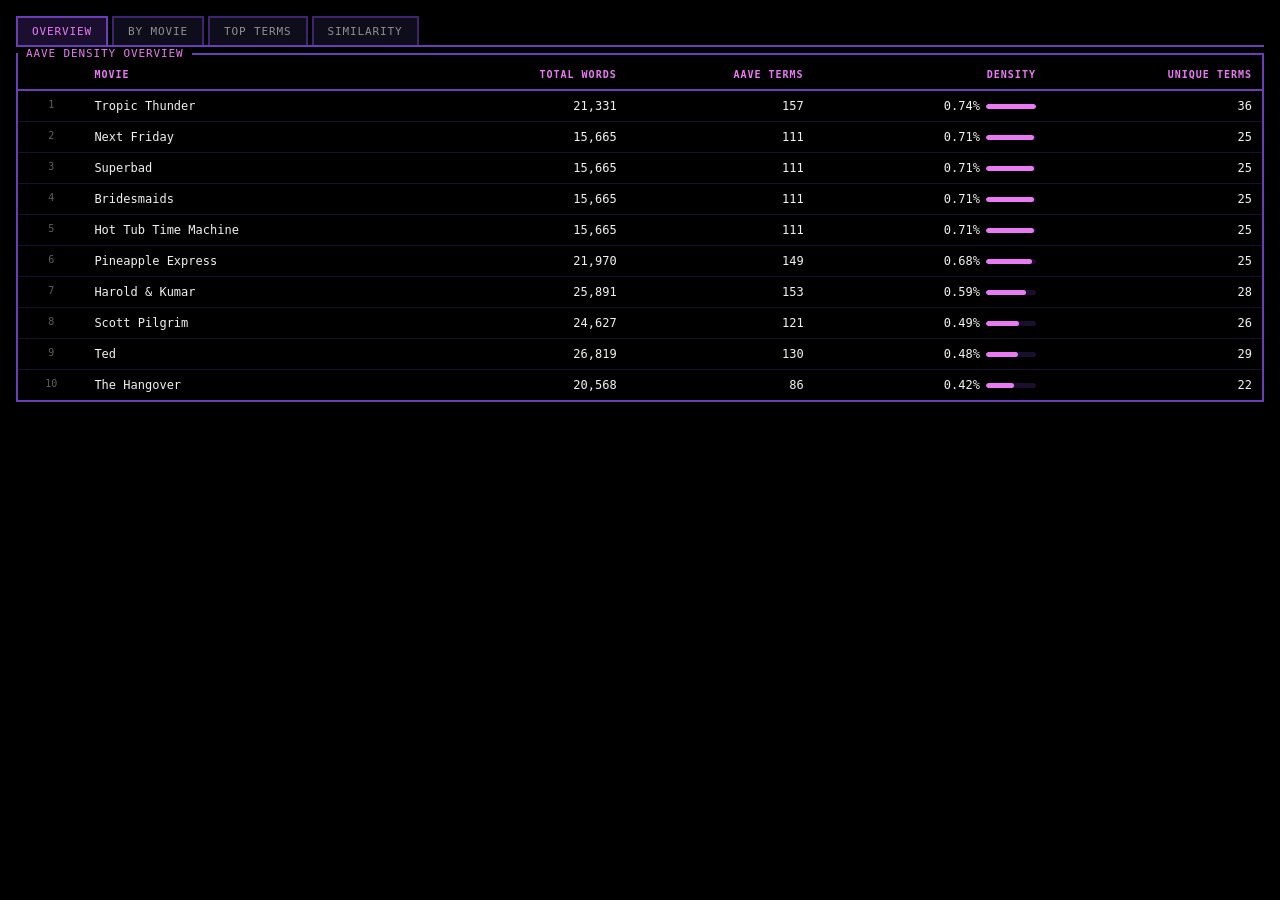
<file: projects/visualizations/aave_tables.html>
<!DOCTYPE html>
<html lang="en">
<head>
<meta charset="UTF-8">
<meta name="viewport" content="width=device-width, initial-scale=1.0">
<title>AAVE Lexical Tables</title>
<style>
  * { box-sizing: border-box; }
  body { margin: 0; padding: 1rem; background: #000; color: #f1f1f1; font-family: Monaco, monospace; }
  .wrap { padding: 0; }
  .tab-bar { display: flex; gap: 0; margin-bottom: 0; border-bottom: 2px solid #6a3eb7; }
  .tab-btn { background: rgba(38,37,79,0.6); border: 2px solid #6a3eb7; border-bottom: none; color: #f1f1f1; font-family: Monaco, monospace; font-size: 11px; padding: 7px 14px; cursor: pointer; text-transform: uppercase; letter-spacing: 0.08em; margin-right: 4px; opacity: 0.6; }
  .tab-btn.active { opacity: 1; color: #ea7af4; background: rgba(106,62,183,0.25); }
  .tab-btn:hover { opacity: 1; }
  fieldset { border: 2px solid #6a3eb7; margin: 0; padding: 0; }
  legend { color: #ea7af4; font-size: 11px; padding: 0 8px; letter-spacing: 0.08em; text-transform: uppercase; }
  .panel { display: none; }
  .panel.active { display: block; }
  table { width: 100%; border-collapse: collapse; font-size: 12px; }
  thead tr { border-bottom: 2px solid #6a3eb7; }
  th { padding: 9px 10px; text-align: left; color: #ea7af4; font-size: 10px; text-transform: uppercase; letter-spacing: 0.1em; white-space: nowrap; }
  td { padding: 8px 10px; border-bottom: 1px solid rgba(106,62,183,0.25); color: #f1f1f1; vertical-align: top; }
  tr:last-child td { border-bottom: none; }
  tbody tr:hover td { background: rgba(106,62,183,0.12); }
  .num { text-align: right; font-variant-numeric: tabular-nums; }
  .bar-wrap { display: flex; align-items: center; gap: 6px; justify-content: flex-end; }
  .bar-bg { width: 50px; height: 5px; background: rgba(106,62,183,0.25); border-radius: 3px; overflow: hidden; }
  .bar-fill { height: 100%; background: #ea7af4; border-radius: 3px; }
  .movie-name { font-weight: 500; }
  .rank { color: rgba(241,241,241,0.4); font-size: 10px; text-align: center; }
  .movie-block { padding: 14px 0; border-bottom: 1px solid rgba(106,62,183,0.25); }
  .movie-block:last-child { border-bottom: none; }
  .movie-block h3 { margin: 0 0 6px; font-size: 13px; color: #ea7af4; }
  .movie-block p { margin: 4px 0; font-size: 12px; color: #f1f1f1; }
  .terms-list { font-size: 11px; color: rgba(241,241,241,0.5); margin: 4px 0 0; line-height: 1.6; }
  .coverage { font-size: 11px; color: #ea7af4; font-weight: 500; }
  .top-block { padding: 12px 0; border-bottom: 1px solid rgba(106,62,183,0.25); }
  .top-block:last-child { border-bottom: none; }
  .top-block h4 { margin: 0 0 8px; font-size: 12px; color: #ea7af4; }
  .top-block ol { margin: 0; padding-left: 1.4em; font-size: 12px; }
  .top-block li { margin-bottom: 3px; color: #f1f1f1; }
  .top-block li strong { color: #ea7af4; }
  .sim-table td:nth-child(n+3) { text-align: right; font-variant-numeric: tabular-nums; }
  .sim-table th:nth-child(n+3) { text-align: right; }
  .tweets-col { max-width: 280px; font-size: 11px; }
  .tweets-col ol { margin: 0; padding-left: 1.2em; }
  .tweets-col li { margin-bottom: 5px; line-height: 1.4; color: rgba(241,241,241,0.5); }
  .tweets-col li strong { color: #ea7af4; }
  .inner-pad { padding: 14px; }
  .sim-score { color: #ea7af4; font-weight: 500; }
</style>
</head>
<body>
<div class="wrap">
  <div class="tab-bar">
    <button class="tab-btn active" onclick="switchTab(0)">Overview</button>
    <button class="tab-btn" onclick="switchTab(1)">By Movie</button>
    <button class="tab-btn" onclick="switchTab(2)">Top Terms</button>
    <button class="tab-btn" onclick="switchTab(3)">Similarity</button>
  </div>

  <div class="panel active" id="tab0">
    <fieldset>
      <legend>AAVE Density Overview</legend>
      <table>
        <thead>
          <tr><th></th><th>Movie</th><th class="num">Total Words</th><th class="num">AAVE Terms</th><th class="num">Density</th><th class="num">Unique Terms</th></tr>
        </thead>
        <tbody id="overview-tbody"></tbody>
      </table>
    </fieldset>
  </div>

  <div class="panel" id="tab1">
    <fieldset>
      <legend>Detailed Breakdown by Movie</legend>
      <div class="inner-pad" id="by-movie-content"></div>
    </fieldset>
  </div>

  <div class="panel" id="tab2">
    <fieldset>
      <legend>Most Frequent AAVE Terms by Movie</legend>
      <div class="inner-pad" id="top-terms-content"></div>
    </fieldset>
  </div>

  <div class="panel" id="tab3">
    <fieldset>
      <legend>Semantic Similarity Statistics</legend>
      <table class="sim-table">
        <thead>
          <tr><th>Movie</th><th class="num">Year</th><th class="num">Cosine Sim</th><th class="num">Mean</th><th class="num">Max</th><th class="num">Min</th><th class="num">Std Dev</th><th class="tweets-col">Top 5 Similar Tweets</th></tr>
        </thead>
        <tbody id="sim-tbody"></tbody>
      </table>
    </fieldset>
  </div>
</div>

<script>
const overviewData = [
  ["Tropic Thunder", 21331, 157, 0.74, 36],
  ["Next Friday", 15665, 111, 0.71, 25],
  ["Superbad", 15665, 111, 0.71, 25],
  ["Bridesmaids", 15665, 111, 0.71, 25],
  ["Hot Tub Time Machine", 15665, 111, 0.71, 25],
  ["Pineapple Express", 21970, 149, 0.68, 25],
  ["Harold & Kumar", 25891, 153, 0.59, 28],
  ["Scott Pilgrim", 24627, 121, 0.49, 26],
  ["Ted", 26819, 130, 0.48, 29],
  ["The Hangover", 20568, 86, 0.42, 22],
];

const byMovieData = [
  { title: "Next Friday (2000)", coverage: "10.55%", terms: "bank, beat, been, boss, drop, extra, fire, ghetto, hit, ice, if, imma, laid, mad, mean, n, real, roll, school, snatched, thick, tight, trash, trip, wig" },
  { title: "Superbad (2007)", coverage: "10.55%", terms: "bank, beat, been, boss, drop, extra, fire, ghetto, hit, ice, if, imma, laid, mad, mean, n, real, roll, school, snatched, thick, tight, trash, trip, wig" },
  { title: "Bridesmaids (2011)", coverage: "10.55%", terms: "bank, beat, been, boss, drop, extra, fire, ghetto, hit, ice, if, imma, laid, mad, mean, n, real, roll, school, snatched, thick, tight, trash, trip, wig" },
  { title: "Hot Tub Time Machine (2010)", coverage: "10.55%", terms: "bank, beat, been, boss, drop, extra, fire, ghetto, hit, ice, if, imma, laid, mad, mean, n, real, roll, school, snatched, thick, tight, trash, trip, wig" },
  { title: "Harold & Kumar Go to White Castle (2004)", coverage: "11.81%", terms: "beat, beef, been, carry, chill, cop, dime, done, dope, drag, drop, dry, extra, filthy, fire, hit, if, laid, lit, mad, mans, mean, n, read, roll, school, thick, trip" },
  { title: "The Hangover (2009)", coverage: "9.28%", terms: "bank, beat, been, bet, boss, coin, done, filthy, fire, g, hit, ice, if, laid, mad, mans, mean, pressed, real, roll, school, tight" },
  { title: "Scott Pilgrim vs. The World (2010)", coverage: "10.97%", terms: "beat, beef, been, bet, coin, done, drop, dry, fierce, fire, hit, homies, if, mad, mean, n, period, pressed, racks, read, real, school, shade, tea, trash, woke" },
  { title: "Pineapple Express (2008)", coverage: "10.55%", terms: "ate, beat, been, bet, chill, cop, done, dope, drag, fire, hit, if, kush, lit, mad, mans, mean, n, read, real, school, serve, slumped, tea, thick" },
  { title: "Ted (2012)", coverage: "12.24%", terms: "beat, been, bet, boss, carry, chill, cop, done, drag, drop, extra, g, hit, ice, if, lit, mans, mean, n, plug, read, real, roll, school, shook, tight, trash, wig, woke" },
  { title: "Tropic Thunder (2008)", coverage: "15.19% (highest)", terms: "bank, beat, been, bet, cap, carry, cat, chill, din, done, drag, drop, dry, fierce, fire, g, heated, hit, if, link, mad, mans, mean, n, playin, plug, read, real, roll, school, serve, slumped, tea, thick, trip, vibe" },
];

const topTermsData = [
  { title: "Next Friday (2000)", terms: [["if", 25], ["imma", 24], ["hit", 13], ["been", 9], ["real", 6]] },
  { title: "Superbad (2007)", terms: [["if", 25], ["imma", 24], ["hit", 13], ["been", 9], ["real", 6]] },
  { title: "Bridesmaids (2011)", terms: [["if", 25], ["imma", 24], ["hit", 13], ["been", 9], ["real", 6]] },
  { title: "Hot Tub Time Machine (2010)", terms: [["if", 25], ["imma", 24], ["hit", 13], ["been", 9], ["real", 6]] },
  { title: "Harold & Kumar (2004)", terms: [["if", 43], ["been", 31], ["hit", 15], ["cop", 13], ["school", 9]] },
  { title: "The Hangover (2009)", terms: [["if", 29], ["been", 15], ["real", 6], ["tight", 5], ["beat", 4]] },
  { title: "Scott Pilgrim (2010)", terms: [["if", 46], ["been", 16], ["school", 12], ["mean", 8], ["hit", 5]] },
  { title: "Pineapple Express (2008)", terms: [["if", 41], ["cop", 20], ["been", 18], ["hit", 14], ["school", 9]] },
  { title: "Ted (2012)", terms: [["if", 41], ["been", 23], ["mean", 8], ["hit", 8], ["beat", 4]] },
  { title: "Tropic Thunder (2008)", terms: [["if", 37], ["real", 19], ["been", 19], ["fire", 10], ["mean", 10]] },
];

const simData = [
  { movie: "Next Friday", year: 2000, cosine: 0.2208, mean: 0.1268, max: 0.3536, min: -0.0911, std: 0.0597, tweets: [["0.3536","cops touching on kids again its in the dna shopblack blacktech..."],["0.3226","heard someone getting their life slapped out of them in target on black friday..."],["0.3170","i aint got time to be black friday shopping you aint got the money either..."],["0.3170","i aint got time to be black friday shopping you aint got the money either..."],["0.3042","when youre talkin slick smokin one on the porch and that cool uncle tries to slide..."]]},
  { movie: "Superbad", year: 2007, cosine: 0.2013, mean: 0.1156, max: 0.3176, min: -0.0867, std: 0.0604, tweets: [["0.3176","the throws in a diversity montage nice what yaw got cause yaw getting slammed right about now oscars..."],["0.3056","sequels remakes amp oscarssowhite whats the deal hollywood via..."],["0.3029","that adhd show presents oscarssowhite adhd adhdshow..."],["0.3015","will watch now but oscarssowhite but i am a fan of amp they under damage control..."],["0.3001","thank you for being true to urself amp let oscarssowhite know you can be blk amp talented..."]]},
  { movie: "Bridesmaids", year: 2011, cosine: 0.2217, mean: 0.1274, max: 0.3421, min: -0.0500, std: 0.0692, tweets: [["0.3421","the odd couple oscarssowhite..."],["0.3308","auntie you still single me you still in and out the abortion clinic thanksgivingclapback woah..."],["0.3176","speaking of the oscars wrote a new piece on oscarssowhite for read it here..."],["0.3149","aunt you still wearing them fake weaves me you still faking that pregnancy..."],["0.3121","aunt didnt you wear that last year me didnt you wear a wedding ring last year..."]]},
  { movie: "The Hangover", year: 2009, cosine: 0.2339, mean: 0.1344, max: 0.3603, min: -0.0857, std: 0.0774, tweets: [["0.3603","u look like ure hungover n strugglin me like ur belly n the button to ur jeans thanksgivingclapback..."],["0.3272","thanksgivingclapback latino edition..."],["0.3151","its the most wonderful time of the year when i eat leftovers and read thanksgivingclapback quotes..."],["0.3146","looking for some giggles look up thanksgivingclapback..."],["0.3140","im laughing so hard reading through thanksgivingclapback..."]]},
  { movie: "Hot Tub Time Machine", year: 2010, cosine: 0.2040, mean: 0.1172, max: 0.3534, min: -0.0808, std: 0.0714, tweets: [["0.3534","and thats how you hershey hersheypark hersheyparkhappy visithersheyharrisburg blackmoms..."],["0.3334","crazy uncle you have on too much makeup me and you snort up too much cocaine thanksgivingclapback..."],["0.3330","and thats how you hershey hersheypark hersheyparkhappy visithersheyharrisburg blackmoms..."],["0.3245","grandma pick up yo pants me pick up yo titties thanksgivingclapback..."],["0.3093","mom honey this mac amp cheese kinda dry pops just like ya pussy me slowly dying..."]]},
  { movie: "Harold & Kumar", year: 2004, cosine: 0.0892, mean: 0.0512, max: 0.3035, min: -0.1327, std: 0.0744, tweets: [["0.3035","white hollywood cartoon oscarssowhite oscars hollywood..."],["0.2975","and the oscar goes to this white person oscarssowhite..."],["0.2704","hollywood we have a problem great piece on whitewashing by oscarssowhite diversity..."],["0.2686","oscars opt for a rather white poster oscarssowhite..."],["0.2631","trying to write about oscarnoms but im too blinded but their whiteness ugh oscarssowhite..."]]},
  { movie: "Scott Pilgrim", year: 2010, cosine: 0.1146, mean: 0.0658, max: 0.2399, min: -0.1304, std: 0.0514, tweets: [["0.2399","november thanksgiving thanksgivingclapback thanksgivingbreak picoftheday art..."],["0.2283","print edition thanksgivingclapback..."],["0.2218","with all the controversies over oscarssowhite and selmamovie im realizing what the world really look..."],["0.2073","history vs movie via selmamovie blacktwitter oscarssowhite americansniper culture entertainment..."],["0.2071","aunt all u do is stay on that spacebook me while ur husband stay on tinder thanksgivingclapback..."]]},
  { movie: "Pineapple Express", year: 2008, cosine: 0.1743, mean: 0.1001, max: 0.2686, min: -0.0517, std: 0.0461, tweets: [["0.2686","oscarssowhite they dont see color illustration by victoria courtney..."],["0.2572","white on white good oscarssowhite graphic by the lat..."],["0.2468","hands down best article on oscars american hypermasculine by oscarssowhite oscarssomale..."],["0.2398","mom you want white or dark meat everyone looks at me me white my brother u sure you like everything..."],["0.2324","if you dont want another oscarssowhite go watch mcfarland usa also spare parts with and black and wh..."]]},
  { movie: "Ted", year: 2012, cosine: 0.1471, mean: 0.0845, max: 0.3340, min: -0.0860, std: 0.0523, tweets: [["0.3340","podcast with and oscarssowhite arrow theflash doctorwho goldenglobeawards vancouver..."],["0.2909","rob rogers cartoon oscars oscarssowhite..."],["0.2417","uncle jimmy im leaving because i heard you were coming me im coming because i heard you were leaving..."],["0.2340","conan tells it how it is truth oscarssowhite blizzardof..."],["0.2196","that adhd show presents oscarssowhite adhd adhdshow adhdpodcast adhdshow hollywod..."]]},
  { movie: "Tropic Thunder", year: 2008, cosine: 0.1872, mean: 0.1076, max: 0.3101, min: -0.0604, std: 0.0516, tweets: [["0.3101","selmas ava duvernay amp david oyelowo teaming up for hurricane katrina movie cant wait for oscar to..."],["0.2965","juno turned new england so white that its already a shooin for an oscar next year oscarssowhite..."],["0.2903","history vs movie via selmamovie blacktwitter oscarssowhite americansniper culture entertainment..."],["0.2767","all this snow and its still not as white as the oscars this year oscarssowhite..."],["0.2726","oscarssowhite they named the winter storm juno..."]]},
];

const maxDensity = 0.74;

const ob = document.getElementById("overview-tbody");
overviewData.forEach((row, i) => {
  const [movie, words, terms, density, unique] = row;
  const pct = (density / maxDensity) * 100;
  ob.innerHTML += `<tr>
    <td class="rank">${i+1}</td>
    <td class="movie-name">${movie}</td>
    <td class="num">${words.toLocaleString()}</td>
    <td class="num">${terms}</td>
    <td class="num"><div class="bar-wrap"><span>${density.toFixed(2)}%</span><div class="bar-bg"><div class="bar-fill" style="width:${pct}%"></div></div></div></td>
    <td class="num">${unique}</td>
  </tr>`;
});

const bm = document.getElementById("by-movie-content");
byMovieData.forEach(d => {
  bm.innerHTML += `<div class="movie-block">
    <h3>${d.title}</h3>
    <p><span class="coverage">AAVE Coverage: ${d.coverage} of glossary</span></p>
    <p class="terms-list"><strong style="color:rgba(241,241,241,0.4);font-size:10px;text-transform:uppercase;letter-spacing:0.08em;">Unique Terms:</strong><br>${d.terms}</p>
  </div>`;
});

const tt = document.getElementById("top-terms-content");
topTermsData.forEach(d => {
  const items = d.terms.map(([t, c]) => `<li><strong>${t}</strong> — ${c} occurrences</li>`).join("");
  tt.innerHTML += `<div class="top-block"><h4>${d.title}</h4><ol>${items}</ol></div>`;
});

const sb = document.getElementById("sim-tbody");
simData.forEach(d => {
  const tweetItems = d.tweets.map(([score, text]) => `<li><strong>${score}</strong> – ${text}</li>`).join("");
  sb.innerHTML += `<tr>
    <td class="movie-name">${d.movie}</td>
    <td>${d.year}</td>
    <td class="sim-score">${d.cosine.toFixed(4)}</td>
    <td>${d.mean.toFixed(4)}</td>
    <td>${d.max.toFixed(4)}</td>
    <td>${d.min.toFixed(4)}</td>
    <td>${d.std.toFixed(4)}</td>
    <td class="tweets-col"><ol>${tweetItems}</ol></td>
  </tr>`;
});

function switchTab(idx) {
  document.querySelectorAll(".panel").forEach((p, i) => p.classList.toggle("active", i === idx));
  document.querySelectorAll(".tab-btn").forEach((b, i) => b.classList.toggle("active", i === idx));
}
</script>
</body>
</html>
</file>
